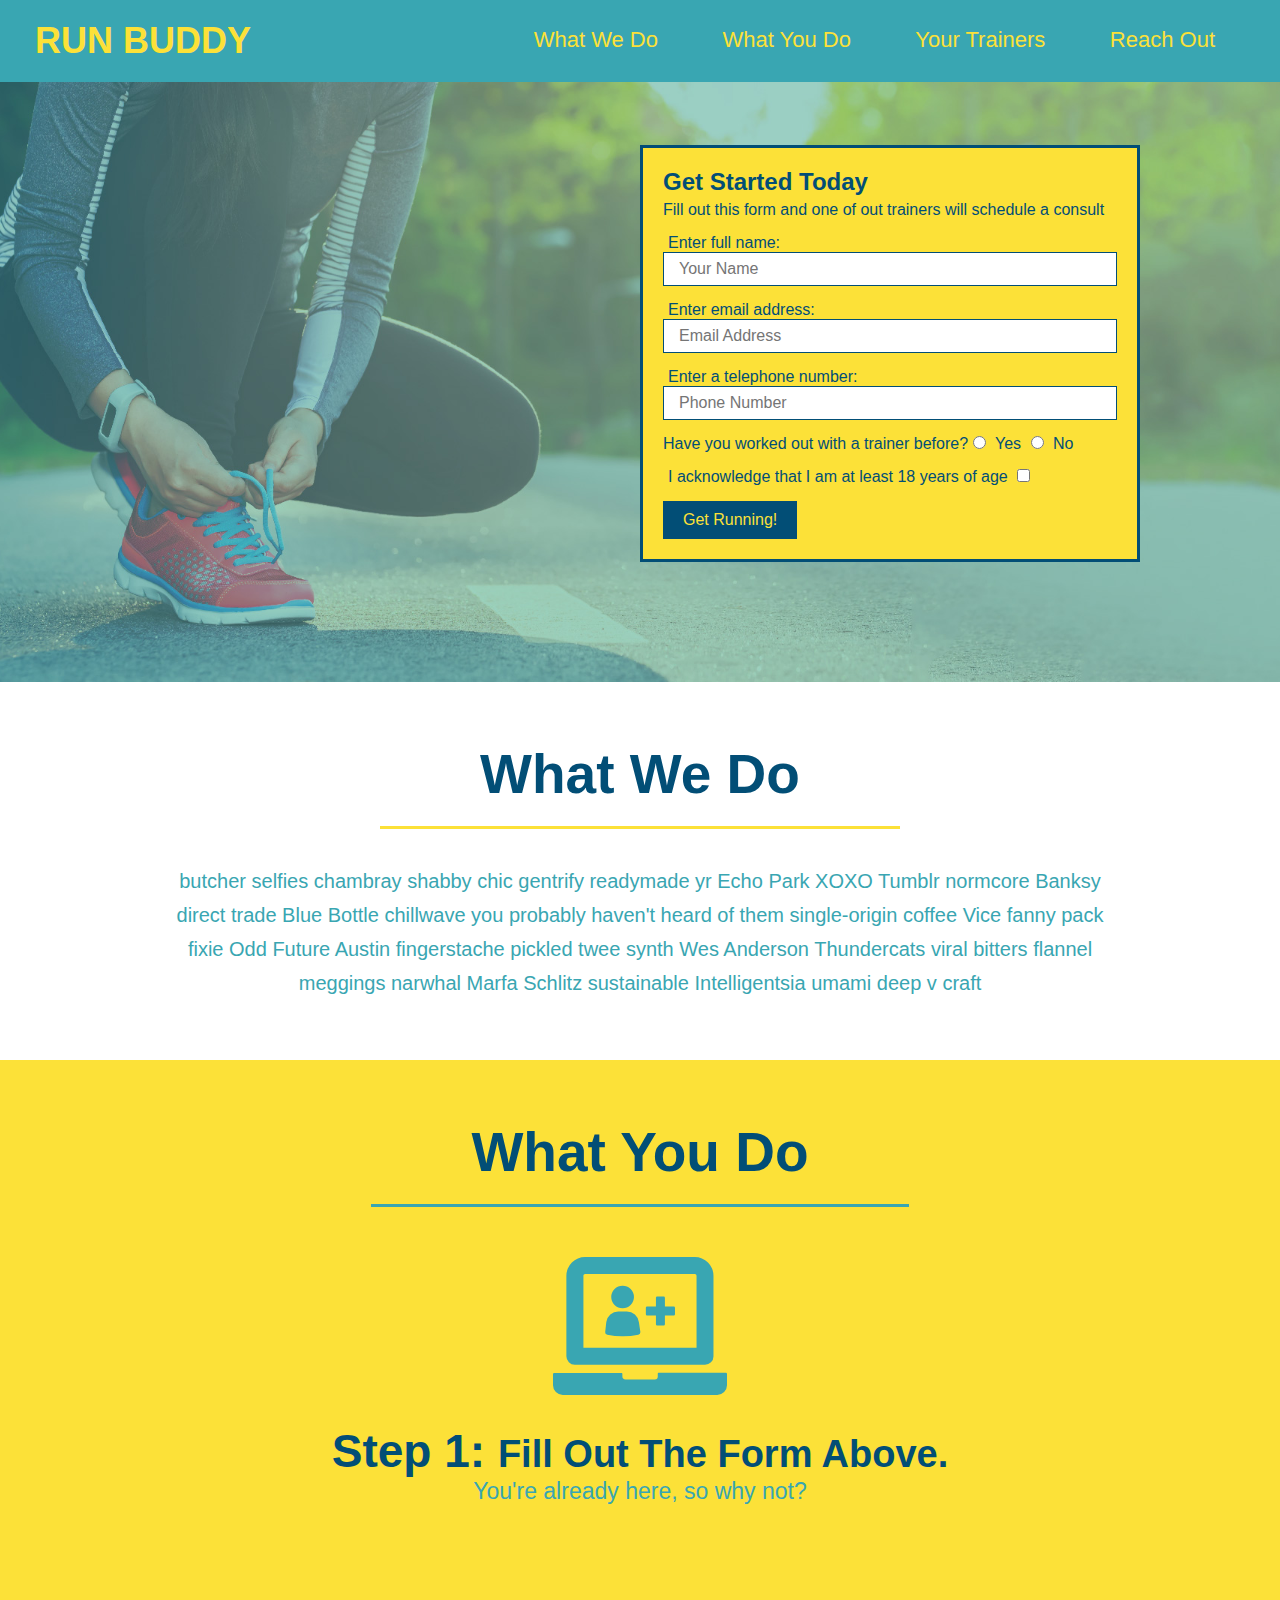
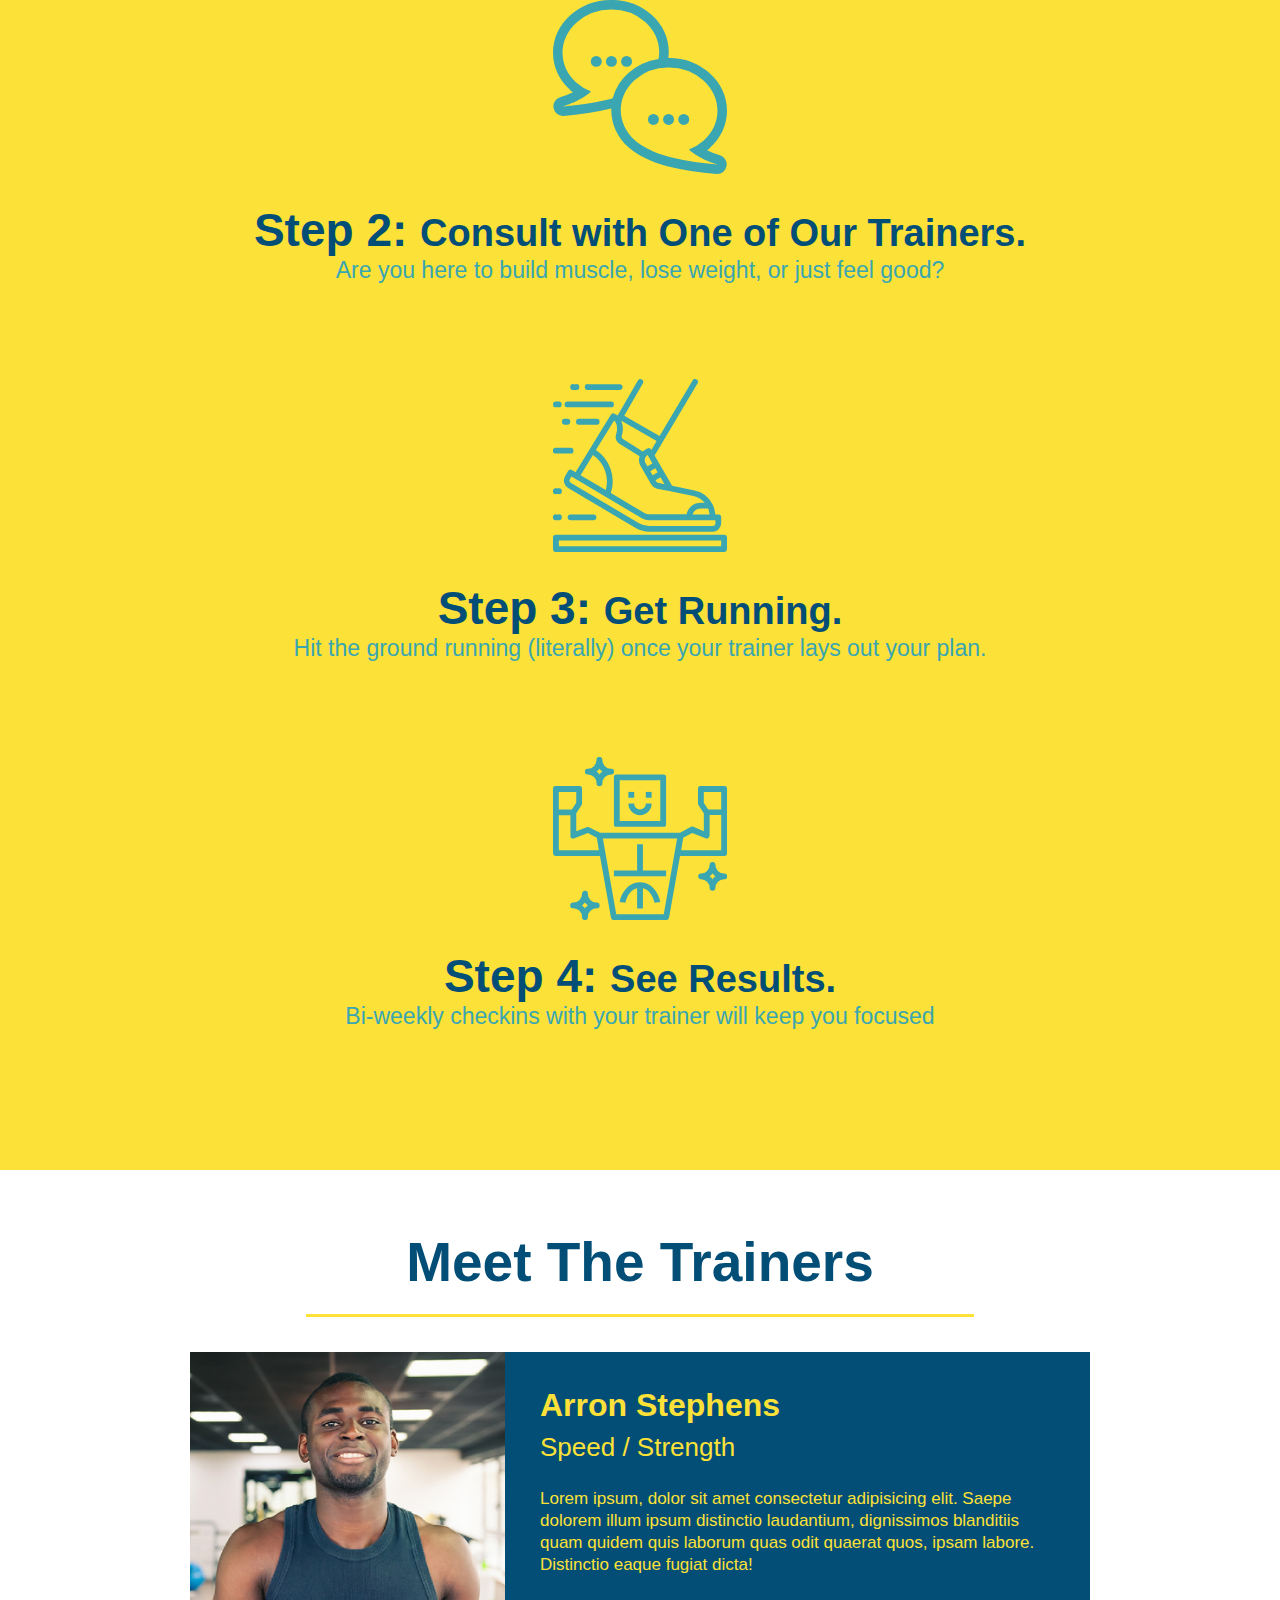
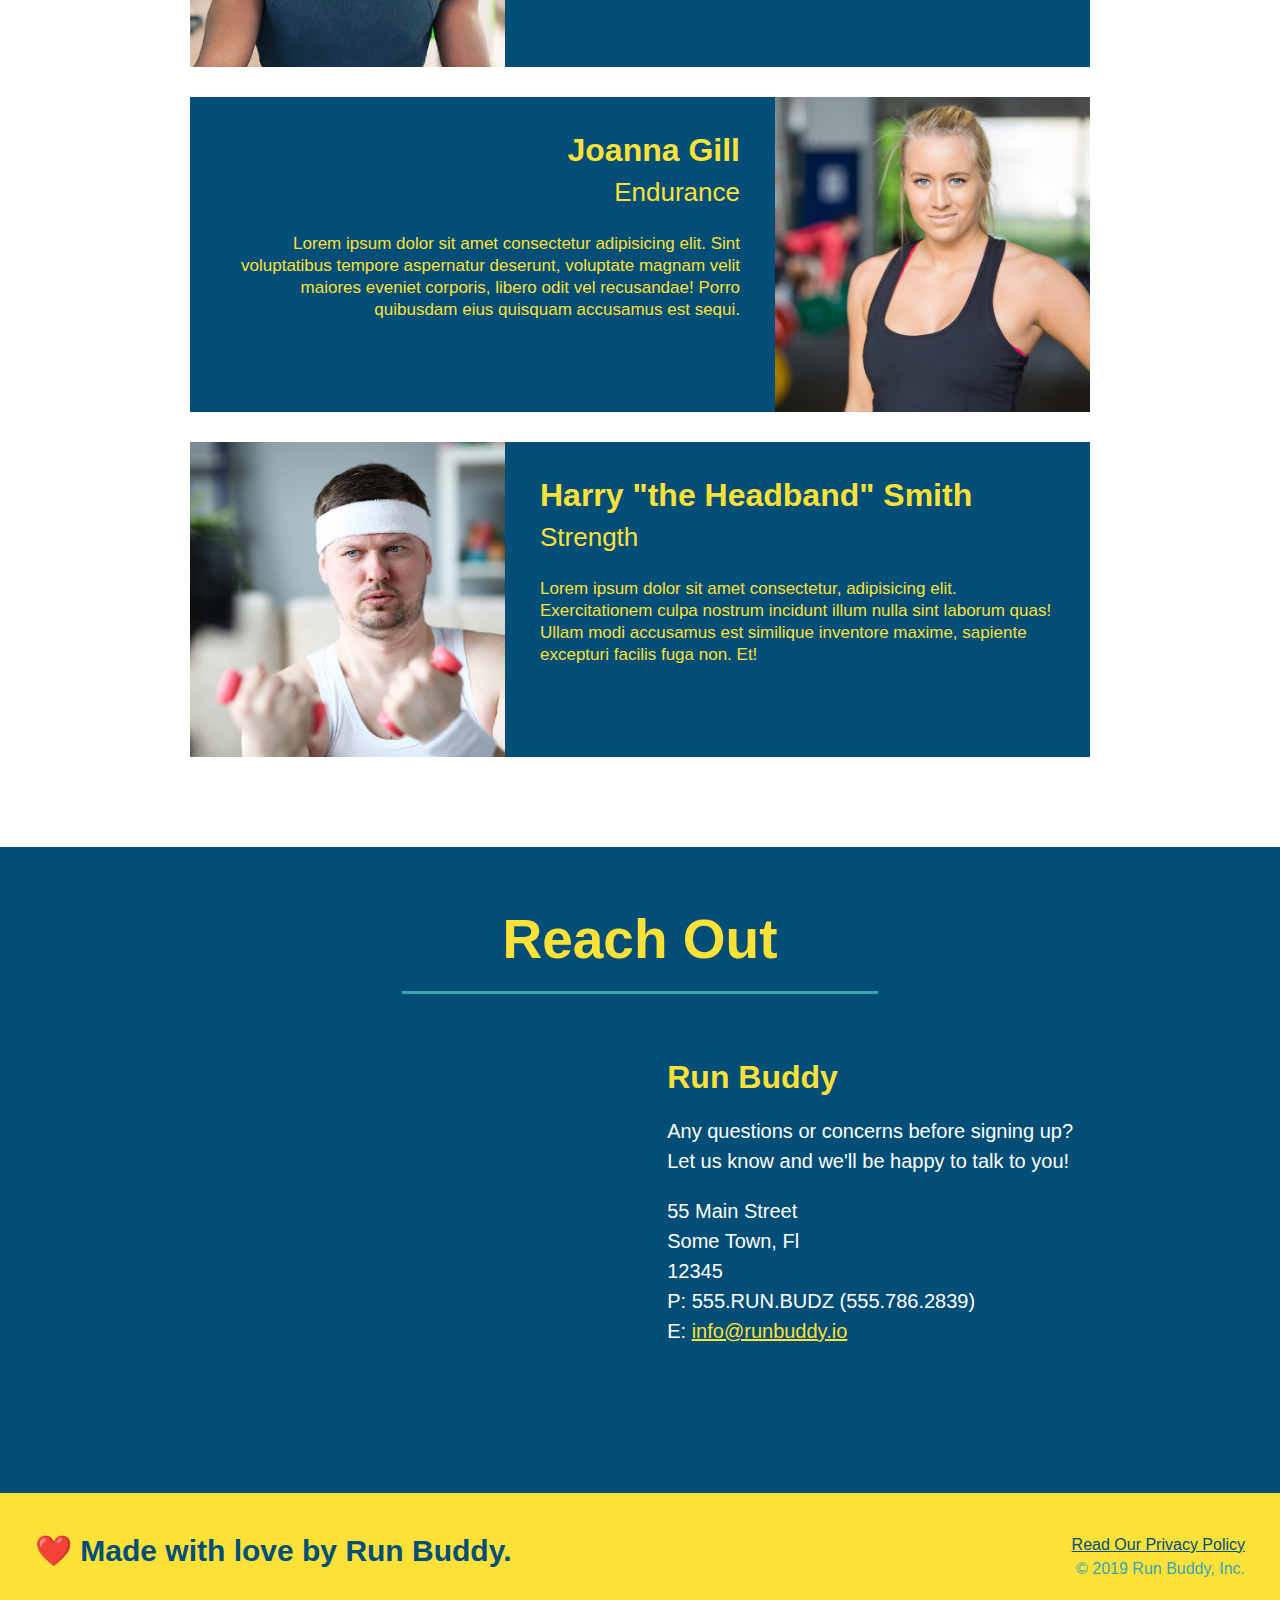
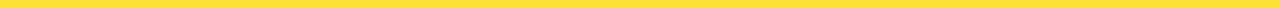
<file: index.html>
<!DOCTYPE html>

<html lang="en">
  <head>
    <meta charset="UTF-8" />

    <title>Run Buddy</title>

    <link rel="stylesheet" href="./assets/css/style.css" />
  </head>

  <body>
    <!-- navigation -->
    <header>
      <h1>
        <a href="/run-buddy/">RUN BUDDY</a>
      </h1>
      <nav>
        <!-- Unordered list element -->
        <ul>
          <!-- List item element -->
          <li>
            <!-- Anchor element -->
            <a href="#what-we-do">What We Do</a>
          </li>
          <li>
            <a href="#what-you-do">What You Do</a>
          </li>
          <li>
            <a href="#your-trainers">Your Trainers</a>
          </li>
          <li>
            <a href="#reach-out">Reach Out</a>
          </li>
        </ul>
      </nav>
    </header>

    <!-- Hero/Jumbotron -->
    <section class="hero">
      <div class="hero-form">
        <h3>Get Started Today</h3>
        <p>
          Fill out this form and one of out trainers will schedule a consult
        </p>
        <!-- Add form element -->
        <form>
          <label for="name">Enter full name:</label>
          <input type="text" placeholder="Your Name" name="name" id="name" class="form-input"/>
          <label for="email">Enter email address:</label>
          <input
            type="email"
            placeholder="Email Address"
            name="email"
            id="email"
            class="form-input"
          />
          <label for="phone">Enter a telephone number:</label>
          <input
            type="tel"
            placeholder="Phone Number"
            name="phone"
            id="phone"
            class="form-input"
          />
          <p>
            Have you worked out with a trainer before?
            <input type="radio" name="trainer-confirm" id="trainer-yes" />
            <label for="trainer-yes">Yes</label>
            <input type="radio" name="trainer-confirm" id="trainer-no" />
            <label for="trainer-no">No</label>
          </p>
          <p>
            <label for="checkbox">
              I acknowledge that I am at least 18 years of age
            </label>
            <input type="checkbox" name="age-confirm" id="checkbox" />
          </p>
          <button type="submit">Get Running!</button>
        </form>
      </div>
    </section>

    <!-- "what we do" section -->
    <section id="what-we-do" class="intro">
      <h2 class="section-title primary-border">What We Do</h2>
      <p>
        butcher selfies chambray shabby chic gentrify readymade yr Echo Park XOXO Tumblr normcore Banksy direct trade Blue Bottle chillwave you probably haven't heard of them single-origin coffee Vice fanny pack fixie Odd Future Austin fingerstache pickled twee synth Wes Anderson Thundercats viral bitters flannel meggings narwhal Marfa Schlitz sustainable Intelligentsia umami deep v craft

      </p>
    </section>

    <!-- "what you do" section -->
    <section id="what-you-do" class="steps">
      <h2 class="section-title secondary-border">What You Do</h2>

      <div>
        <!--insert this image element-->
        <img src="./assets/images/step-1.svg"  alt="" />
        <h3>Step 1: <span>Fill Out The Form Above.</span></h3>
        <p>You're already here, so why not?</p>
      </div>

      <div>
        <img src="./assets/images/step-2.svg" alt="" />
        <h3>Step 2: <span>Consult with One of Our Trainers.</span></h3>
        <p>Are you here to build muscle, lose weight, or just feel good?</p>
      </div>

      <div>
        <img src="./assets/images/step-3.svg" alt="" />
        <h3>Step 3: <span>Get Running.</span></h3>
        <p>Hit the ground running (literally) once your trainer lays out your plan.</p>
      </div>

      <div>
        <img src="./assets/images/step-4.svg" alt="" />
        <h3>Step 4: <span>See Results.</span></h3>
        <p>Bi-weekly checkins with your trainer will keep you focused</p>
      </div>

    </section>

    <!-- "meet the trainers" section -->
    <section id="your-trainers" class="trainers">
      <h2 class="section-title primary-border">Meet The Trainers</h2>

      <article class="trainer">
        <img src="./assets/images/trainer-1.jpg" alt="Arron Stephens in his workout clothes, ready to pump iron"/>

        <div class="trainer-bio text-left">
          <h3>Arron Stephens</h3>
          <h4>Speed / Strength</h4>
          <p>
            Lorem ipsum, dolor sit amet consectetur adipisicing elit. Saepe dolorem illum ipsum distinctio laudantium, dignissimos blanditiis quam quidem quis laborum quas odit quaerat quos, ipsam labore. Distinctio eaque fugiat dicta!
          </p>
        </div>
      </article>

      <article class="trainer">
        <div class="trainer-bio text-right">
          <h3>Joanna Gill</h3>
          <h4>Endurance</h4>
          <p>
            Lorem ipsum dolor sit amet consectetur adipisicing elit. Sint voluptatibus tempore aspernatur deserunt, voluptate magnam velit maiores eveniet corporis, libero odit vel recusandae! Porro quibusdam eius quisquam accusamus est sequi.
          </p>
        </div>

        <img src="./assets/images/trainer-2.jpg" alt="Joanna Gill cooling off after work">
      </article>

      <article class="trainer">
        <img src="./assets/images/trainer-3.jpg" alt="Harry Smith wearing a headband and lifting comically small pink weights">

        <div class="trainer-bio text-left">
          <h3>Harry "the Headband" Smith</h3>
          <h4>Strength</h4>
          <p>
            Lorem ipsum dolor sit amet consectetur, adipisicing elit. Exercitationem culpa nostrum incidunt illum nulla sint laborum quas! Ullam modi accusamus est similique inventore maxime, sapiente excepturi facilis fuga non. Et!
          </p>
        </div>
      </article>
    </section>

    <!-- "reach out" section -->
    <section id="reach-out" class="contact">
      <h2 class="section-title secondary-border">Reach Out</h2>

      <div class="contact-info">
        <iframe src="https://www.google.com/maps/embed?pb=!1m18!1m12!1m3!1d3494.2869996337567!2d-81.31826632390542!3d28.860080373709877!2m3!1f0!2f0!3f0!3m2!1i1024!2i768!4f13.1!3m3!1m2!1s0x88e7118a8c330b6b%3A0x76dbf244ca69c6df!2s175%20Integra%20Reserve%20Ln%2C%20DeBary%2C%20FL%2032713!5e0!3m2!1sen!2sus!4v1696371428851!5m2!1sen!2sus" 
        style="border:0;" 
        allowfullscreen="" 
        loading="lazy" 
        referrerpolicy="no-referrer-when-downgrade">
        </iframe>

        <div>
          <h3>Run Buddy</h3>

          <p>
            Any questions or concerns before signing up?
            <br>
            Let us know and we'll be happy to talk to you!
          </p>

          <address>
            55 Main Street <br>
            Some Town, Fl <br>
            12345 <br>
            P: 555.RUN.BUDZ (555.786.2839) <br>
            E: <a href="mailto:info@runbuddy.io">info@runbuddy.io</a>
          </address>
        </div>
      </div>
    </section>

    <!-- footer -->
    <footer>
      <h2>❤️ Made with love by Run Buddy.</h2>

      <div>
        <a href="./privacy-policy.html">Read Our Privacy Policy</a><br />
        &copy; 2019 Run Buddy, Inc.
      </div>
    </footer>
  </body>
</html>
</file>
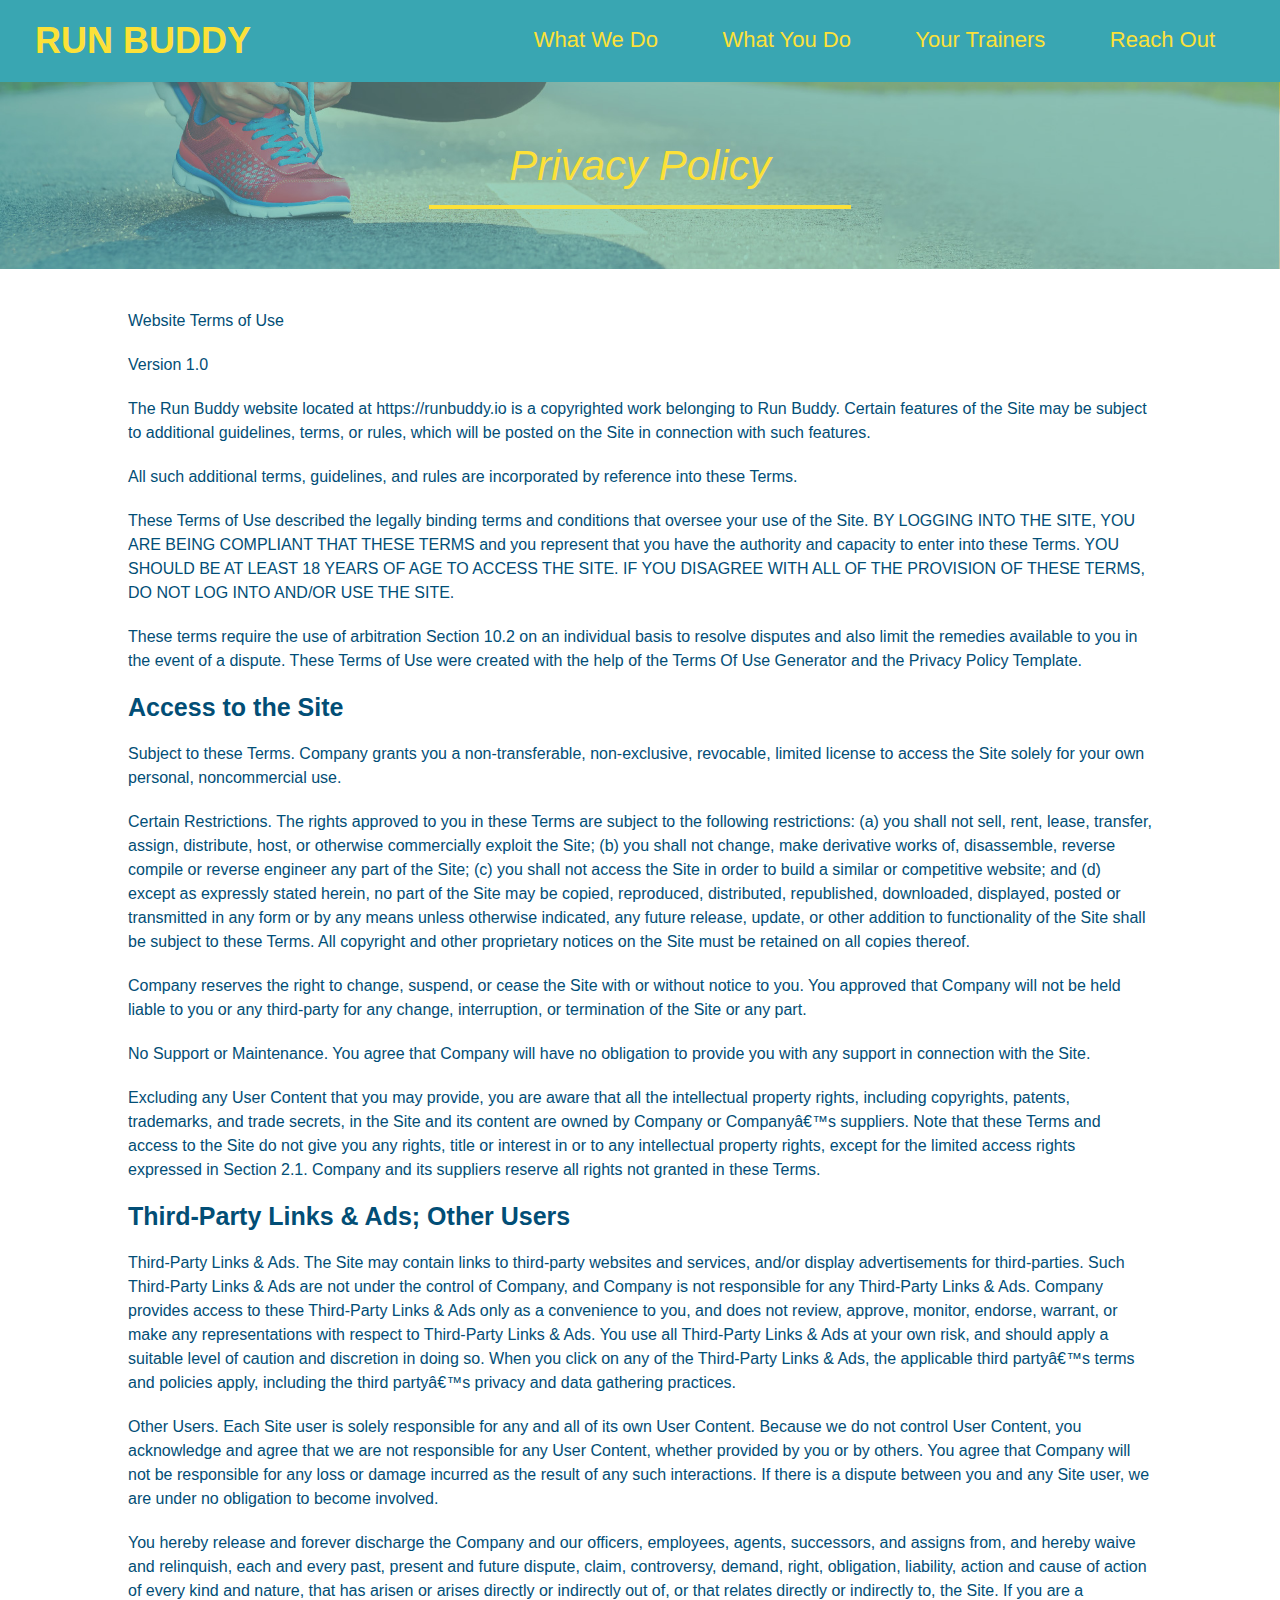
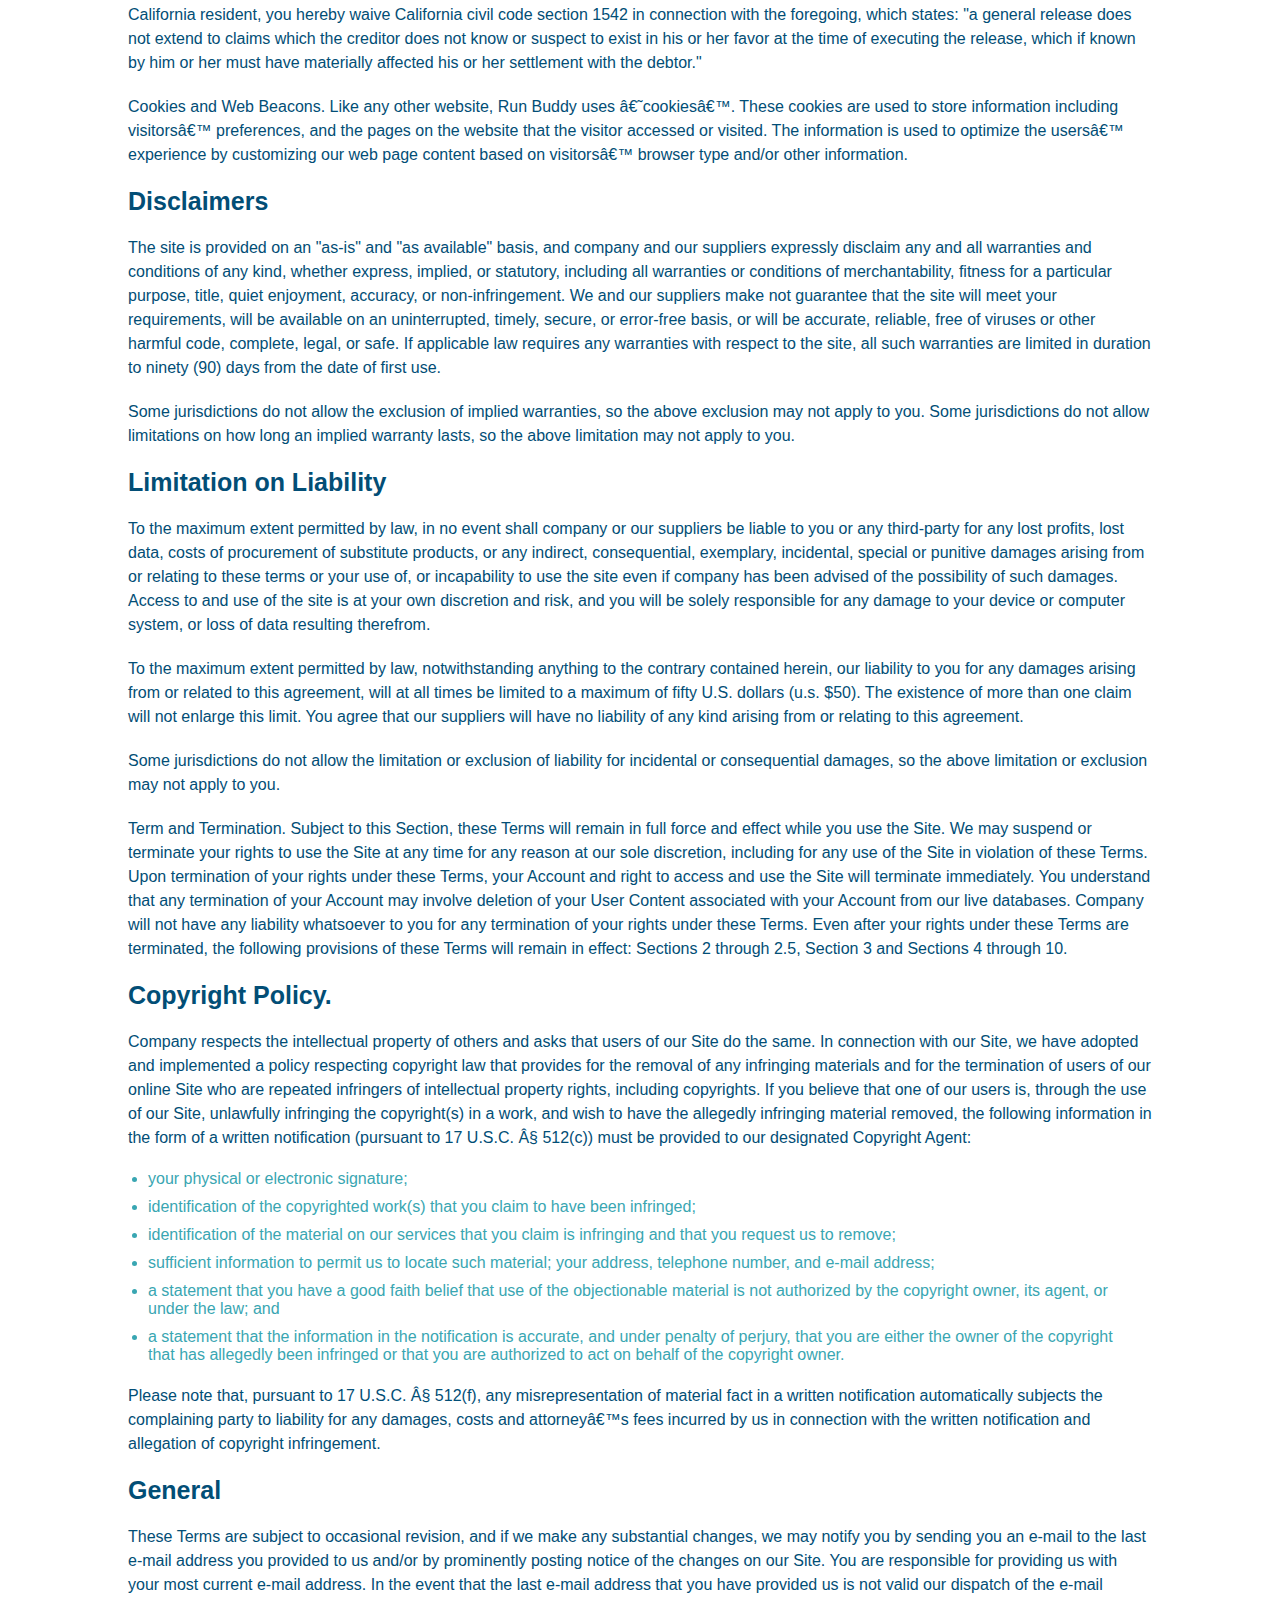
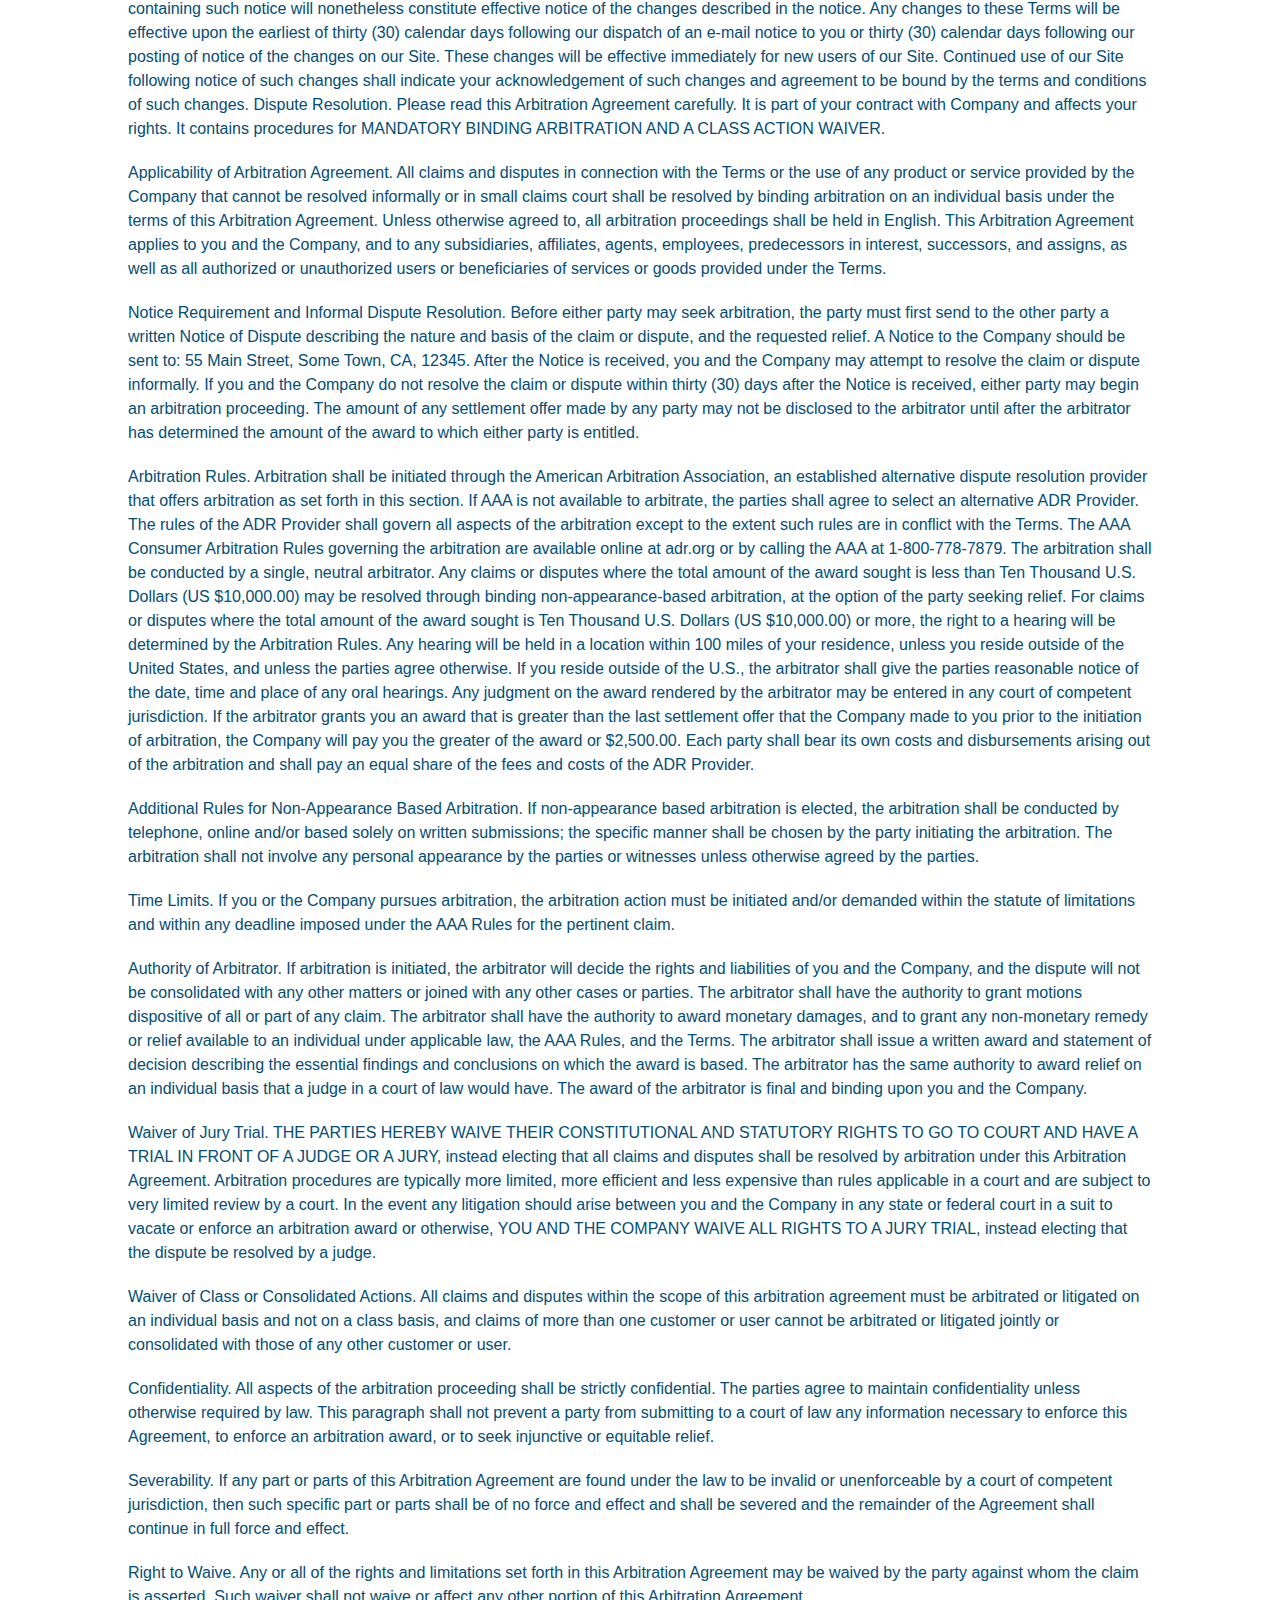
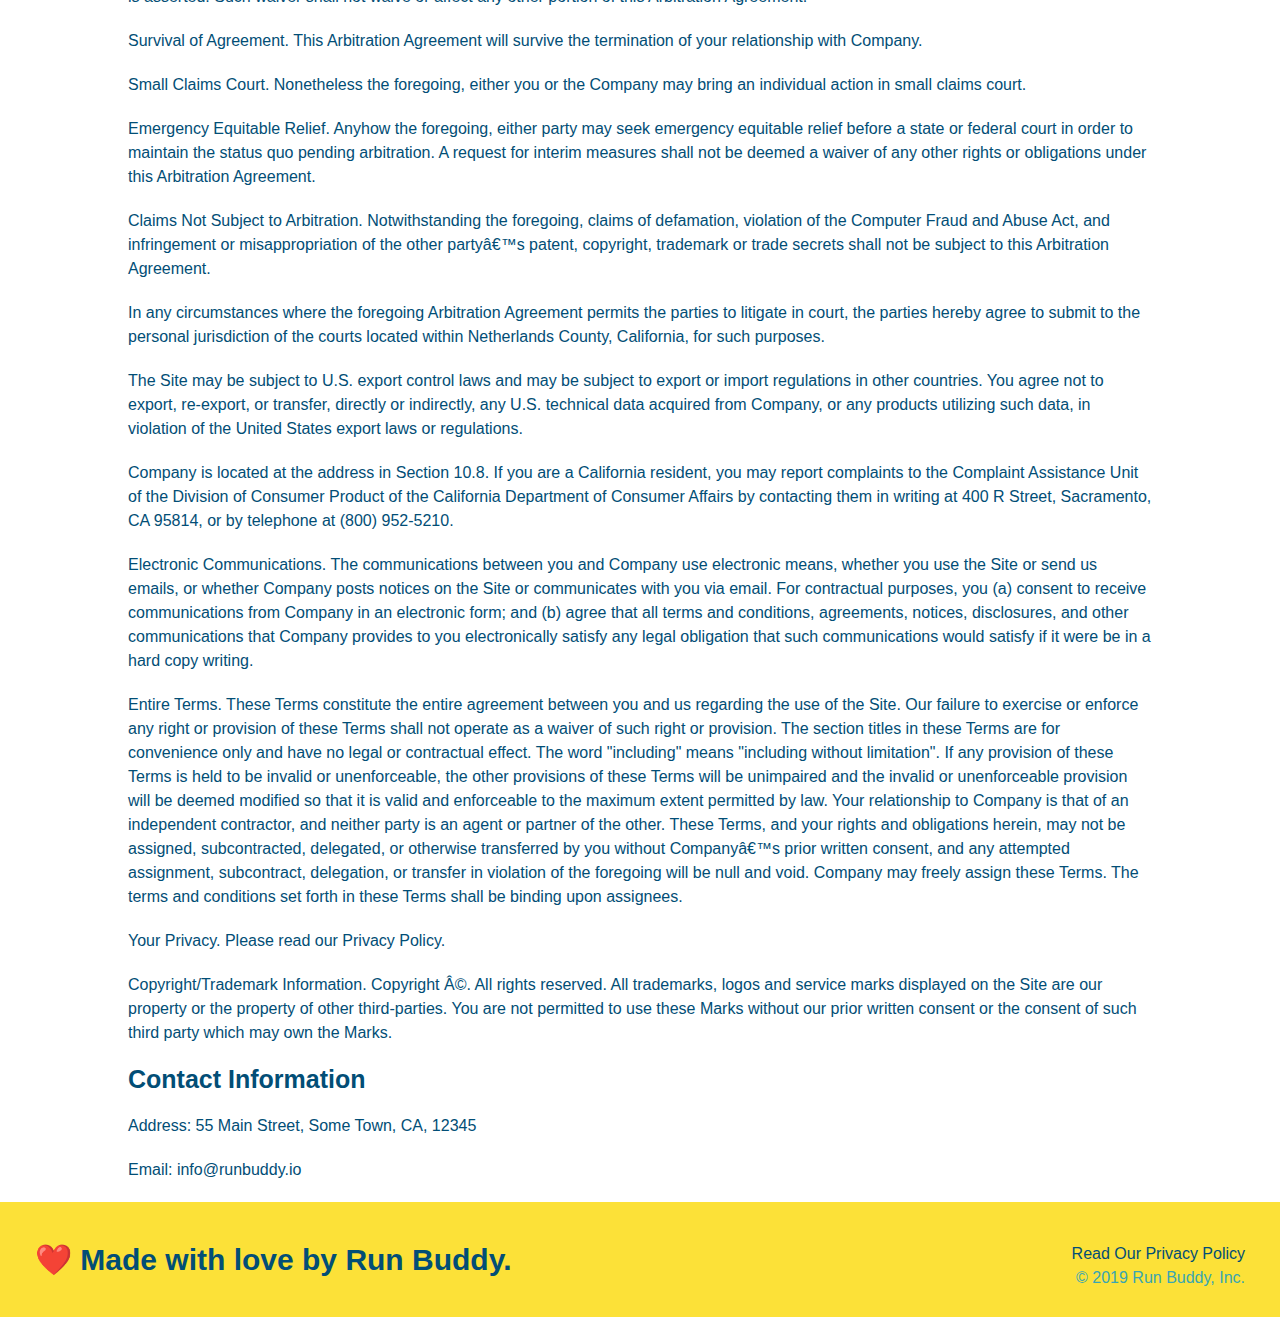
<file: privacy-policy.html>
<!DOCTYPE html>
<html lang="en">
    <head>
        <meta charset="UTF-8">

        <title>Privacy Policy - Run Buddy</title>

        <link rel="stylesheet" href="./assets/css/style.css"/>

        <link rel="stylesheet" href="./assets/css/secondary-styles.css"/>
    </head>

    <body>
        <header>
            <h1>
              <a href="/run-buddy/">RUN BUDDY</a>
            </h1>
            <nav>
              <!-- Unordered list element -->
              <ul>
                <!-- List item element -->
                <li>
                  <!-- Anchor element -->
                  <a href="./index.html#what-we-do">What We Do</a>
                </li>
                <li>
                  <a href="./index.html#what-you-do">What You Do</a>
                </li>
                <li>
                  <a href="./index.html#your-trainers">Your Trainers</a>
                </li>
                <li>
                  <a href="./index.html#reach-out">Reach Out</a>
                </li>
              </ul>
            </nav>
          </header>

          <section class="hero">
            <h2 class="page-title">
                Privacy Policy
            </h2>

          </section>

          <article class="secondary-content">

            <p>
              Website Terms of Use
            </p>
        
            <p>
              Version 1.0
            </p>
        
            <p>
              The Run Buddy website located at https://runbuddy.io is a copyrighted work belonging to Run Buddy. Certain
              features of the Site may be subject to additional guidelines, terms, or rules, which will be posted on the Site
              in connection with such features.
            </p>
        
            <p>
              All such additional terms, guidelines, and rules are incorporated by reference into these Terms.
            </p>
        
            <p>
              These Terms of Use described the legally binding terms and conditions that oversee your use of the Site. BY
              LOGGING INTO THE SITE, YOU ARE BEING COMPLIANT THAT THESE TERMS and you represent that you have the authority
              and capacity to enter into these Terms. YOU SHOULD BE AT LEAST 18 YEARS OF AGE TO ACCESS THE SITE. IF YOU
              DISAGREE WITH ALL OF THE PROVISION OF THESE TERMS, DO NOT LOG INTO AND/OR USE THE SITE.
            </p>
        
            <p>
              These terms require the use of arbitration Section 10.2 on an individual basis to resolve disputes and also
              limit the remedies available to you in the event of a dispute. These Terms of Use were created with the help of
              the Terms Of Use Generator and the Privacy Policy Template.
            </p>
        
            <h3>
              Access to the Site
            </h3>
        
            <p>
              Subject to these Terms. Company grants you a non-transferable, non-exclusive, revocable, limited license to
              access the Site solely for your own personal, noncommercial use.
            </p>
        
            <p>
              Certain Restrictions. The rights approved to you in these Terms are subject to the following restrictions: (a)
              you shall not sell, rent, lease, transfer, assign, distribute, host, or otherwise commercially exploit the Site;
              (b) you shall not change, make derivative works of, disassemble, reverse compile or reverse engineer any part of
              the Site; (c) you shall not access the Site in order to build a similar or competitive website; and (d) except
              as expressly stated herein, no part of the Site may be copied, reproduced, distributed, republished, downloaded,
              displayed, posted or transmitted in any form or by any means unless otherwise indicated, any future release,
              update, or other addition to functionality of the Site shall be subject to these Terms. All copyright and other
              proprietary notices on the Site must be retained on all copies thereof.
            </p>
        
            <p>
              Company reserves the right to change, suspend, or cease the Site with or without notice to you. You approved
              that Company will not be held liable to you or any third-party for any change, interruption, or termination of
              the Site or any part.
            </p>
        
            <p>
              No Support or Maintenance. You agree that Company will have no obligation to provide you with any support in
              connection with the Site.
            </p>
        
            <p>
              Excluding any User Content that you may provide, you are aware that all the intellectual property rights,
              including copyrights, patents, trademarks, and trade secrets, in the Site and its content are owned by Company
              or Companyâ€™s suppliers. Note that these Terms and access to the Site do not give you any rights, title or
              interest in or to any intellectual property rights, except for the limited access rights expressed in Section
              2.1. Company and its suppliers reserve all rights not granted in these Terms.
            </p>
        
            <h3>
              Third-Party Links & Ads; Other Users
            </h3>
        
            <p>
              Third-Party Links & Ads. The Site may contain links to third-party websites and services, and/or display
              advertisements for third-parties. Such Third-Party Links & Ads are not under the control of Company, and Company
              is not responsible for any Third-Party Links & Ads. Company provides access to these Third-Party Links & Ads
              only as a convenience to you, and does not review, approve, monitor, endorse, warrant, or make any
              representations with respect to Third-Party Links & Ads. You use all Third-Party Links & Ads at your own risk,
              and should apply a suitable level of caution and discretion in doing so. When you click on any of the
              Third-Party Links & Ads, the applicable third partyâ€™s terms and policies apply, including the third partyâ€™s
              privacy and data gathering practices.
            </p>
        
            <p>
              Other Users. Each Site user is solely responsible for any and all of its own User Content. Because we do not
              control User Content, you acknowledge and agree that we are not responsible for any User Content, whether
              provided by you or by others. You agree that Company will not be responsible for any loss or damage incurred as
              the result of any such interactions. If there is a dispute between you and any Site user, we are under no
              obligation to become involved.
            </p>
        
            <p>
              You hereby release and forever discharge the Company and our officers, employees, agents, successors, and
              assigns from, and hereby waive and relinquish, each and every past, present and future dispute, claim,
              controversy, demand, right, obligation, liability, action and cause of action of every kind and nature, that has
              arisen or arises directly or indirectly out of, or that relates directly or indirectly to, the Site. If you are
              a California resident, you hereby waive California civil code section 1542 in connection with the foregoing,
              which states: "a general release does not extend to claims which the creditor does not know or suspect to exist
              in his or her favor at the time of executing the release, which if known by him or her must have materially
              affected his or her settlement with the debtor."
            </p>
        
            <p>
              Cookies and Web Beacons. Like any other website, Run Buddy uses â€˜cookiesâ€™. These cookies are used to store
              information including visitorsâ€™ preferences, and the pages on the website that the visitor accessed or visited.
              The information is used to optimize the usersâ€™ experience by customizing our web page content based on
              visitorsâ€™
              browser type and/or other information.
            </p>
        
            <h3>
              Disclaimers
            </h3>
        
            <p>
              The site is provided on an "as-is" and "as available" basis, and company and our suppliers expressly disclaim
              any and all warranties and conditions of any kind, whether express, implied, or statutory, including all
              warranties or conditions of merchantability, fitness for a particular purpose, title, quiet enjoyment, accuracy,
              or non-infringement. We and our suppliers make not guarantee that the site will meet your requirements, will be
              available on an uninterrupted, timely, secure, or error-free basis, or will be accurate, reliable, free of
              viruses or other harmful code, complete, legal, or safe. If applicable law requires any warranties with respect
              to the site, all such warranties are limited in duration to ninety (90) days from the date of first use.
            </p>
        
            <p>
              Some jurisdictions do not allow the exclusion of implied warranties, so the above exclusion may not apply to
              you. Some jurisdictions do not allow limitations on how long an implied warranty lasts, so the above limitation
              may not apply to you.
            </p>
        
            <h3>
              Limitation on Liability
            </h3>
        
            <p>
              To the maximum extent permitted by law, in no event shall company or our suppliers be liable to you or any
              third-party for any lost profits, lost data, costs of procurement of substitute products, or any indirect,
              consequential, exemplary, incidental, special or punitive damages arising from or relating to these terms or
              your use of, or incapability to use the site even if company has been advised of the possibility of such
              damages. Access to and use of the site is at your own discretion and risk, and you will be solely responsible
              for any damage to your device or computer system, or loss of data resulting therefrom.
            </p>
        
            <p>
              To the maximum extent permitted by law, notwithstanding anything to the contrary contained herein, our liability
              to you for any damages arising from or related to this agreement, will at all times be limited to a maximum of
              fifty U.S. dollars (u.s. $50). The existence of more than one claim will not enlarge this limit. You agree that
              our suppliers will have no liability of any kind arising from or relating to this agreement.
            </p>
        
            <p>
              Some jurisdictions do not allow the limitation or exclusion of liability for incidental or consequential
              damages, so the above limitation or exclusion may not apply to you.
            </p>
        
            <p>
              Term and Termination. Subject to this Section, these Terms will remain in full force and effect while you use
              the Site. We may suspend or terminate your rights to use the Site at any time for any reason at our sole
              discretion, including for any use of the Site in violation of these Terms. Upon termination of your rights under
              these Terms, your Account and right to access and use the Site will terminate immediately. You understand that
              any termination of your Account may involve deletion of your User Content associated with your Account from our
              live databases. Company will not have any liability whatsoever to you for any termination of your rights under
              these Terms. Even after your rights under these Terms are terminated, the following provisions of these Terms
              will remain in effect: Sections 2 through 2.5, Section 3 and Sections 4 through 10.
            </p>
        
            <h3>
              Copyright Policy.
            </h3>
        
            <p>
              Company respects the intellectual property of others and asks that users of our Site do the same. In connection
              with our Site, we have adopted and implemented a policy respecting copyright law that provides for the removal
              of any infringing materials and for the termination of users of our online Site who are repeated infringers of
              intellectual property rights, including copyrights. If you believe that one of our users is, through the use of
              our Site, unlawfully infringing the copyright(s) in a work, and wish to have the allegedly infringing material
              removed, the following information in the form of a written notification (pursuant to 17 U.S.C. Â§ 512(c)) must
              be provided to our designated Copyright Agent:
            </p>
        
            <ul>
              <li>
                your physical or electronic signature;
              </li>
              <li>
                identification of the copyrighted work(s) that you claim to have been infringed;
              </li>
              <li>
                identification of the material on our services that you claim is infringing and that you request us to remove;
              </li>
              <li>
                sufficient information to permit us to locate such material; your address, telephone number, and e-mail
                address;
              </li>
              <li>
                a statement that you have a good faith belief that use of the objectionable material is not authorized by the
                copyright owner, its agent, or under the law; and
              </li>
              <li>
                a statement that the information in the notification is accurate, and under penalty of perjury, that you are
                either the owner of the copyright that has allegedly been infringed or that you are authorized to act on
                behalf of the copyright owner.
              </li>
            </ul>
        
            <p>
              Please note that, pursuant to 17 U.S.C. Â§ 512(f), any misrepresentation of material fact in a written
              notification automatically subjects the complaining party to liability for any damages, costs and attorneyâ€™s
              fees incurred by us in connection with the written notification and allegation of copyright infringement.
            </p>
        
            <h3>
              General
            </h3>
        
            <p>
              These Terms are subject to occasional revision, and if we make any substantial changes, we may notify you by
              sending you an e-mail to the last e-mail address you provided to us and/or by prominently posting notice of the
              changes on our Site. You are responsible for providing us with your most current e-mail address. In the event
              that the last e-mail address that you have provided us is not valid our dispatch of the e-mail containing such
              notice will nonetheless constitute effective notice of the changes described in the notice. Any changes to these
              Terms will be effective upon the earliest of thirty (30) calendar days following our dispatch of an e-mail
              notice to you or thirty (30) calendar days following our posting of notice of the changes on our Site. These
              changes will be effective immediately for new users of our Site. Continued use of our Site following notice of
              such changes shall indicate your acknowledgement of such changes and agreement to be bound by the terms and
              conditions of such changes. Dispute Resolution. Please read this Arbitration Agreement carefully. It is part of
              your contract with Company and affects your rights. It contains procedures for MANDATORY BINDING ARBITRATION AND
              A CLASS ACTION WAIVER.
            </p>
        
            <p>
              Applicability of Arbitration Agreement. All claims and disputes in connection with the Terms or the use of any
              product or service provided by the Company that cannot be resolved informally or in small claims court shall be
              resolved by binding arbitration on an individual basis under the terms of this Arbitration Agreement. Unless
              otherwise agreed to, all arbitration proceedings shall be held in English. This Arbitration Agreement applies to
              you and the Company, and to any subsidiaries, affiliates, agents, employees, predecessors in interest,
              successors, and assigns, as well as all authorized or unauthorized users or beneficiaries of services or goods
              provided under the Terms.
            </p>
        
            <p>
              Notice Requirement and Informal Dispute Resolution. Before either party may seek arbitration, the party must
              first send to the other party a written Notice of Dispute describing the nature and basis of the claim or
              dispute, and the requested relief. A Notice to the Company should be sent to: 55 Main Street, Some Town, CA,
              12345. After the Notice is received, you and the Company may attempt to resolve the claim or dispute informally.
              If you and the Company do not resolve the claim or dispute within thirty (30) days after the Notice is received,
              either party may begin an arbitration proceeding. The amount of any settlement offer made by any party may not
              be disclosed to the arbitrator until after the arbitrator has determined the amount of the award to which either
              party is entitled.
            </p>
        
            <p>
              Arbitration Rules. Arbitration shall be initiated through the American Arbitration Association, an established
              alternative dispute resolution provider that offers arbitration as set forth in this section. If AAA is not
              available to arbitrate, the parties shall agree to select an alternative ADR Provider. The rules of the ADR
              Provider shall govern all aspects of the arbitration except to the extent such rules are in conflict with the
              Terms. The AAA Consumer Arbitration Rules governing the arbitration are available online at adr.org or by
              calling the AAA at 1-800-778-7879. The arbitration shall be conducted by a single, neutral arbitrator. Any
              claims or disputes where the total amount of the award sought is less than Ten Thousand U.S. Dollars (US
              $10,000.00) may be resolved through binding non-appearance-based arbitration, at the option of the party seeking
              relief. For claims or disputes where the total amount of the award sought is Ten Thousand U.S. Dollars (US
              $10,000.00) or more, the right to a hearing will be determined by the Arbitration Rules. Any hearing will be
              held in a location within 100 miles of your residence, unless you reside outside of the United States, and
              unless the parties agree otherwise. If you reside outside of the U.S., the arbitrator shall give the parties
              reasonable notice of the date, time and place of any oral hearings. Any judgment on the award rendered by the
              arbitrator may be entered in any court of competent jurisdiction. If the arbitrator grants you an award that is
              greater than the last settlement offer that the Company made to you prior to the initiation of arbitration, the
              Company will pay you the greater of the award or $2,500.00. Each party shall bear its own costs and
              disbursements arising out of the arbitration and shall pay an equal share of the fees and costs of the ADR
              Provider.
            </p>
        
            <p>
              Additional Rules for Non-Appearance Based Arbitration. If non-appearance based arbitration is elected, the
              arbitration shall be conducted by telephone, online and/or based solely on written submissions; the specific
              manner shall be chosen by the party initiating the arbitration. The arbitration shall not involve any personal
              appearance by the parties or witnesses unless otherwise agreed by the parties.
            </p>
        
            <p>
              Time Limits. If you or the Company pursues arbitration, the arbitration action must be initiated and/or demanded
              within the statute of limitations and within any deadline imposed under the AAA Rules for the pertinent claim.
            </p>
        
            <p>
              Authority of Arbitrator. If arbitration is initiated, the arbitrator will decide the rights and liabilities of
              you and the Company, and the dispute will not be consolidated with any other matters or joined with any other
              cases or parties. The arbitrator shall have the authority to grant motions dispositive of all or part of any
              claim. The arbitrator shall have the authority to award monetary damages, and to grant any non-monetary remedy
              or relief available to an individual under applicable law, the AAA Rules, and the Terms. The arbitrator shall
              issue a written award and statement of decision describing the essential findings and conclusions on which the
              award is based. The arbitrator has the same authority to award relief on an individual basis that a judge in a
              court of law would have. The award of the arbitrator is final and binding upon you and the Company.
            </p>
        
            <p>
              Waiver of Jury Trial. THE PARTIES HEREBY WAIVE THEIR CONSTITUTIONAL AND STATUTORY RIGHTS TO GO TO COURT AND HAVE
              A TRIAL IN FRONT OF A JUDGE OR A JURY, instead electing that all claims and disputes shall be resolved by
              arbitration under this Arbitration Agreement. Arbitration procedures are typically more limited, more efficient
              and less expensive than rules applicable in a court and are subject to very limited review by a court. In the
              event any litigation should arise between you and the Company in any state or federal court in a suit to vacate
              or enforce an arbitration award or otherwise, YOU AND THE COMPANY WAIVE ALL RIGHTS TO A JURY TRIAL, instead
              electing that the dispute be resolved by a judge.
            </p>
        
            <p>
              Waiver of Class or Consolidated Actions. All claims and disputes within the scope of this arbitration agreement
              must be arbitrated or litigated on an individual basis and not on a class basis, and claims of more than one
              customer or user cannot be arbitrated or litigated jointly or consolidated with those of any other customer or
              user.
            </p>
        
            <p>
              Confidentiality. All aspects of the arbitration proceeding shall be strictly confidential. The parties agree to
              maintain confidentiality unless otherwise required by law. This paragraph shall not prevent a party from
              submitting to a court of law any information necessary to enforce this Agreement, to enforce an arbitration
              award, or to seek injunctive or equitable relief.
            </p>
        
            <p>
              Severability. If any part or parts of this Arbitration Agreement are found under the law to be invalid or
              unenforceable by a court of competent jurisdiction, then such specific part or parts shall be of no force and
              effect and shall be severed and the remainder of the Agreement shall continue in full force and effect.
            </p>
        
            <p>
              Right to Waive. Any or all of the rights and limitations set forth in this Arbitration Agreement may be waived
              by the party against whom the claim is asserted. Such waiver shall not waive or affect any other portion of this
              Arbitration Agreement.
            </p>
        
            <p>
              Survival of Agreement. This Arbitration Agreement will survive the termination of your relationship with
              Company.
            </p>
        
            <p>
              Small Claims Court. Nonetheless the foregoing, either you or the Company may bring an individual action in small
              claims court.
            </p>
        
            <p>
              Emergency Equitable Relief. Anyhow the foregoing, either party may seek emergency equitable relief before a
              state or federal court in order to maintain the status quo pending arbitration. A request for interim measures
              shall not be deemed a waiver of any other rights or obligations under this Arbitration Agreement.
            </p>
        
            <p>
              Claims Not Subject to Arbitration. Notwithstanding the foregoing, claims of defamation, violation of the
              Computer Fraud and Abuse Act, and infringement or misappropriation of the other partyâ€™s patent, copyright,
              trademark or trade secrets shall not be subject to this Arbitration Agreement.
            </p>
        
            <p>
              In any circumstances where the foregoing Arbitration Agreement permits the parties to litigate in court, the
              parties hereby agree to submit to the personal jurisdiction of the courts located within Netherlands County,
              California, for such purposes.
            </p>
        
            <p>
              The Site may be subject to U.S. export control laws and may be subject to export or import regulations in other
              countries. You agree not to export, re-export, or transfer, directly or indirectly, any U.S. technical data
              acquired from Company, or any products utilizing such data, in violation of the United States export laws or
              regulations.
            </p>
        
            <p>
              Company is located at the address in Section 10.8. If you are a California resident, you may report complaints
              to the Complaint Assistance Unit of the Division of Consumer Product of the California Department of Consumer
              Affairs by contacting them in writing at 400 R Street, Sacramento, CA 95814, or by telephone at (800) 952-5210.
            </p>
        
            <p>
              Electronic Communications. The communications between you and Company use electronic means, whether you use the
              Site or send us emails, or whether Company posts notices on the Site or communicates with you via email. For
              contractual purposes, you (a) consent to receive communications from Company in an electronic form; and (b)
              agree that all terms and conditions, agreements, notices, disclosures, and other communications that Company
              provides to you electronically satisfy any legal obligation that such communications would satisfy if it were be
              in a hard copy writing.
            </p>
        
            <p>
              Entire Terms. These Terms constitute the entire agreement between you and us regarding the use of the Site. Our
              failure to exercise or enforce any right or provision of these Terms shall not operate as a waiver of such right
              or provision. The section titles in these Terms are for convenience only and have no legal or contractual
              effect. The word "including" means "including without limitation". If any provision of these Terms is held to be
              invalid or unenforceable, the other provisions of these Terms will be unimpaired and the invalid or
              unenforceable provision will be deemed modified so that it is valid and enforceable to the maximum extent
              permitted by law. Your relationship to Company is that of an independent contractor, and neither party is an
              agent or partner of the other. These Terms, and your rights and obligations herein, may not be assigned,
              subcontracted, delegated, or otherwise transferred by you without Companyâ€™s prior written consent, and any
              attempted assignment, subcontract, delegation, or transfer in violation of the foregoing will be null and void.
              Company may freely assign these Terms. The terms and conditions set forth in these Terms shall be binding upon
              assignees.
            </p>
        
            <p>
              Your Privacy. Please read our Privacy Policy.
            </p>
        
            <p>
              Copyright/Trademark Information. Copyright Â©. All rights reserved. All trademarks, logos and service marks
              displayed on the Site are our property or the property of other third-parties. You are not permitted to use
              these Marks without our prior written consent or the consent of such third party which may own the Marks.
            </p>
        
            <h3>
              Contact Information
            </h3>
        
            <p>
              Address: 55 Main Street, Some Town, CA, 12345
            </p>
        
            <p>
              Email: info@runbuddy.io
            </p>
        
          </article>

          <footer>
            <h2>❤️ Made with love by Run Buddy.</h2>
      
            <div>
              <a>Read Our Privacy Policy</a><br />
              &copy; 2019 Run Buddy, Inc.
            </div>
          </footer>
    </body>
</html>
</file>
<file: assets/css/style.css>
* {
  margin: 0;
  padding: 0;
  box-sizing: border-box;
}

body {
  /* more on this crazy alphanumerical value in a minute! */
  /* I'm a CSS comment! */
  color: #39a6b2;
  font-family: Helvetica, Arial, sans-serif;
}

/* apply style to <header> */
header {
  padding: 20px 35px;
  background-color: #39a6b2;
}

header h1 {
  font-weight: bold;
  font-size: 36px;
  color: #fce138;
  margin: 0;
  display: inline;
}

header a {
  text-decoration: none;
  color: #fce138;
}

header nav {
  float: right;
  margin: 7px 0;
}

header nav ul li {
  display: inline;
}

header nav ul li a {
  margin: 0 30px;
  font-weight: lighter;
  font-size: 22px;
}

footer {
  background: #fce138;
  width: 100%;
  padding: 40px 35px;
}

footer h2 {
  display: inline;
  color: #024e76;
  font-size: 30px;
  margin: 0;
}

footer div {
  float: right;
  line-height: 1.5;
  text-align: right;
}

footer a {
  color: #024e76;
}

section {
    padding: 60px;
}

/* Hero Style Start */
.hero {
    background-image: url("../images/hero-bg.jpg");
    height: 600px;
    background-size: cover;
    background-position: center;
    position: relative;
}

.hero-form {
  border: solid 3px #024e76;
  background-color: #fce138;
  padding: 20px;
  width: 500px;
  color: #024e76;
  position: absolute;
  bottom: 120px;
  right: 140px;
}

.hero-form h3 {
  font-size: 24px;
  margin: 0;
}

.hero-form p {
  margin: 5px 0 15px 0;
}

.form-input {
  border: 1px solid #024e76;
  display: block;
  padding: 7px 15px;
  font-size: 16px;
  color: #024e76;
  width: 100%;
  margin-bottom: 15px;
}

.hero-form label {
  margin: 0 5px;
}

.hero-form button {
  color: #fce138;
  background-color: #024e76;
  border: none;
  padding: 10px 20px;
  font-size: 16px;
}
/* Hero Style End */

/* Section Style Begins */
.section-title {
  font-size: 55px;
  color: #024e76;
  margin-bottom: 35px;
  padding: 0 100px 20px 100px;
  display: inline-block;
  border-bottom: 3px solid;
}

.primary-border {
  border-color: #fce138;
}

.secondary-border {
  border-color: #39a6b2;
}

.intro {
  text-align: center;
}

.intro p {
  line-height: 1.7;
  color: #39a6b2;
  width: 80%;
  font-size: 20px;
  margin: 0 auto;
}

.steps {
  text-align: center;
  background: #fce138;
}

.steps div {
  margin-bottom: 80px;
}

.steps img {
  width: 15%;
  margin: 15px 0;
}

.steps h3 {
  color: #024e76;
  font-size: 46px;
  margin-top: 10px;
}

.steps p {
  color: #39a6b2;
  font-size: 23px;
}

.steps span {
  font-size: 38px;
}
/* Section Style Ends */

/* Trainers Bio Section begins */
.trainers {
  text-align: center;
}

.trainer {
  width: 900px;
  margin: 0 auto 30px auto;
  background: #024e76;
  color: #fce138;
  overflow: auto;
}

.trainer img {
  width: 35%;
  float: left;
}

.trainer-bio {
  padding: 35px;
  float: left;
  width: 65%;
}

.text-left {
  text-align: left;
}

.text-right {
  text-align: right;
}

.trainer-bio h3 {
  font-size: 32px;
  margin-bottom: 8px;
}

.trainer-bio h4 {
  font-weight: lighter;
  font-size: 26px;
  margin-bottom: 25px;
}

.trainer-bio p {
  font-size: 17px;
  line-height: 1.3;
}

/* Reach Out Section Begins  */
.contact {
  background: #024e76;
  text-align: center;
}

.contact h2 {
  color: #fce138
}

.contact-info iframe {
  width: 400px;
  height: 400px;
}

.contact-info div {
  width: 410px;
  display: inline-block;
  vertical-align: top;
  text-align: left;
  margin: 30px 0 0 60px;
  color: white;
}

.contact-info h3 {
  color: #fce138;
  font-size: 32px;
}

.contact-info p, .contact-info address {
  margin: 20px 0;
  line-height: 1.5;
  font-size: 20px;
  font-style: normal;
}

.contact-info a {
  color: #fce138;
}
/* Reach Out Section Ends  */
</file>
<file: assets/css/secondary-styles.css>
.hero {
    background-position: bottom;
    height: auto;
    text-align: center;
    margin-bottom: 40px;
}

.page-title {
    color: #fce138;
    display: inline-block;
    border-bottom: 4px solid  #fce138;
    padding: 0 80px 15px 80px;
    font-weight: normal;
    font-size: 42px;
    font-style: italic;
}

.secondary-content {
    width: 80%;
    margin: auto;
    color: #024e76;
}

.secondary-content h3 {
    font-size: 25px;
    margin: 20px 0;
}

.secondary-content p {
    font-size: 16px;
    line-height: 1.5;
    margin: 20px 0;
}

.secondary-content ul {
    margin: 15px 20px;
}

.secondary-content li {
    color: #39a6b2;
    margin: 10px 0;
}
</file>
